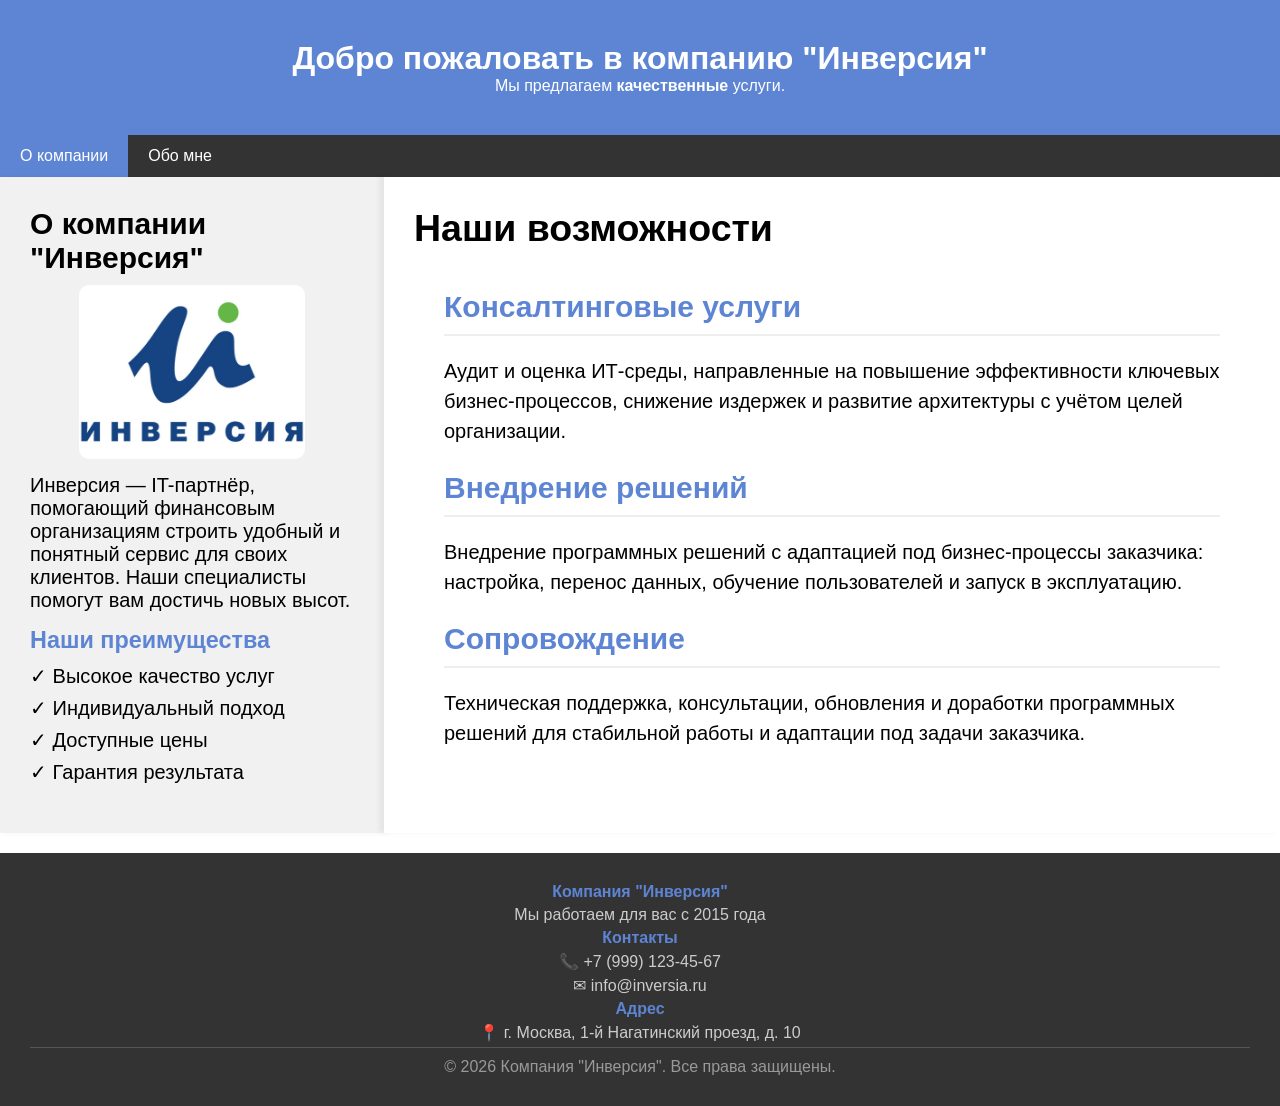
<file: index.html>
<!DOCTYPE html>
<html lang="ru">
<head>
    <meta charset="UTF-8">
    <meta name="viewport" content="width=device-width, initial-scale=1.0">
    <title>Моя компания</title>
    <link rel="stylesheet" href="style.css">
    <link rel="icon" href="head.jpg" type="image/x-icon">
</head>
<body>
    <header>
        <h1>Добро пожаловать в компанию "Инверсия"</h1>
        <p>Мы предлагаем <b>качественные</b> услуги.</p>
    </header>
  
    <nav>
        <a href="index.html" class="active">О компании</a>
        <a href="inner.html">Обо мне</a>
    </nav>
      
    <section>   
        <aside>
            <h2>О компании "Инверсия"</h2>
            <div class="first_column"></div>
           <img src="head.jpg" class = "photo_head">

            <p>Инверсия — IT-партнёр, помогающий финансовым организациям строить удобный и понятный сервис для своих клиентов. Наши специалисты помогут вам достичь новых высот.</p>
            
            <h3>Наши преимущества</h3>
            <p>✓ Высокое качество услуг</p>
            <p>✓ Индивидуальный подход</p>
            <p>✓ Доступные цены</p>
            <p>✓ Гарантия результата</p>            
        </aside>

        <div class="main">
          <h2>Наши возможности</h2>
            <div class="about-info">
                             
                <div class="header_section">  
                    <h2>Консалтинговые услуги</h2>                 
                 <p>Аудит и оценка ИТ-среды, направленные на повышение эффективности ключевых бизнес-процессов, снижение издержек и развитие архитектуры с учётом целей организации.</p>
                </div>

                <div class="header_section">
                    <h2>Внедрение решений</h2>
                     <p>Внедрение программных решений с адаптацией под бизнес-процессы заказчика: настройка, перенос данных, обучение пользователей и запуск в эксплуатацию.</p>
        
                </div>

                <div class="header_section">  
                    <h2>Сопровождение</h2>                 
                <p>Техническая поддержка, консультации, обновления и доработки программных решений для стабильной работы и адаптации под задачи заказчика.</p>
          </div>
        

        </div>
    </section>

    
    <footer>
        <div class="container">
            <div class="footer-content">
                <div class="footer-section">
                    <h4>Компания "Инверсия"</h4>
                    <p>Мы работаем для вас с 2015 года</p>
                </div>
                <div class="footer-section">
                    <h4>Контакты</h4>
                    <p>📞 +7 (999) 123-45-67</p>
                    <p>✉ info@inversia.ru</p>
                </div>
                <div class="footer-section">
                    <h4>Адрес</h4>
                    <p>📍 г. Москва, 1-й Нагатинский проезд, д. 10</p>
                </div>
            </div>
            <div class="copyright">
                <p>&copy; 2026 Компания "Инверсия". Все права защищены.</p>
            </div>
        </div>
    </footer>
</body>
</html>
</file>
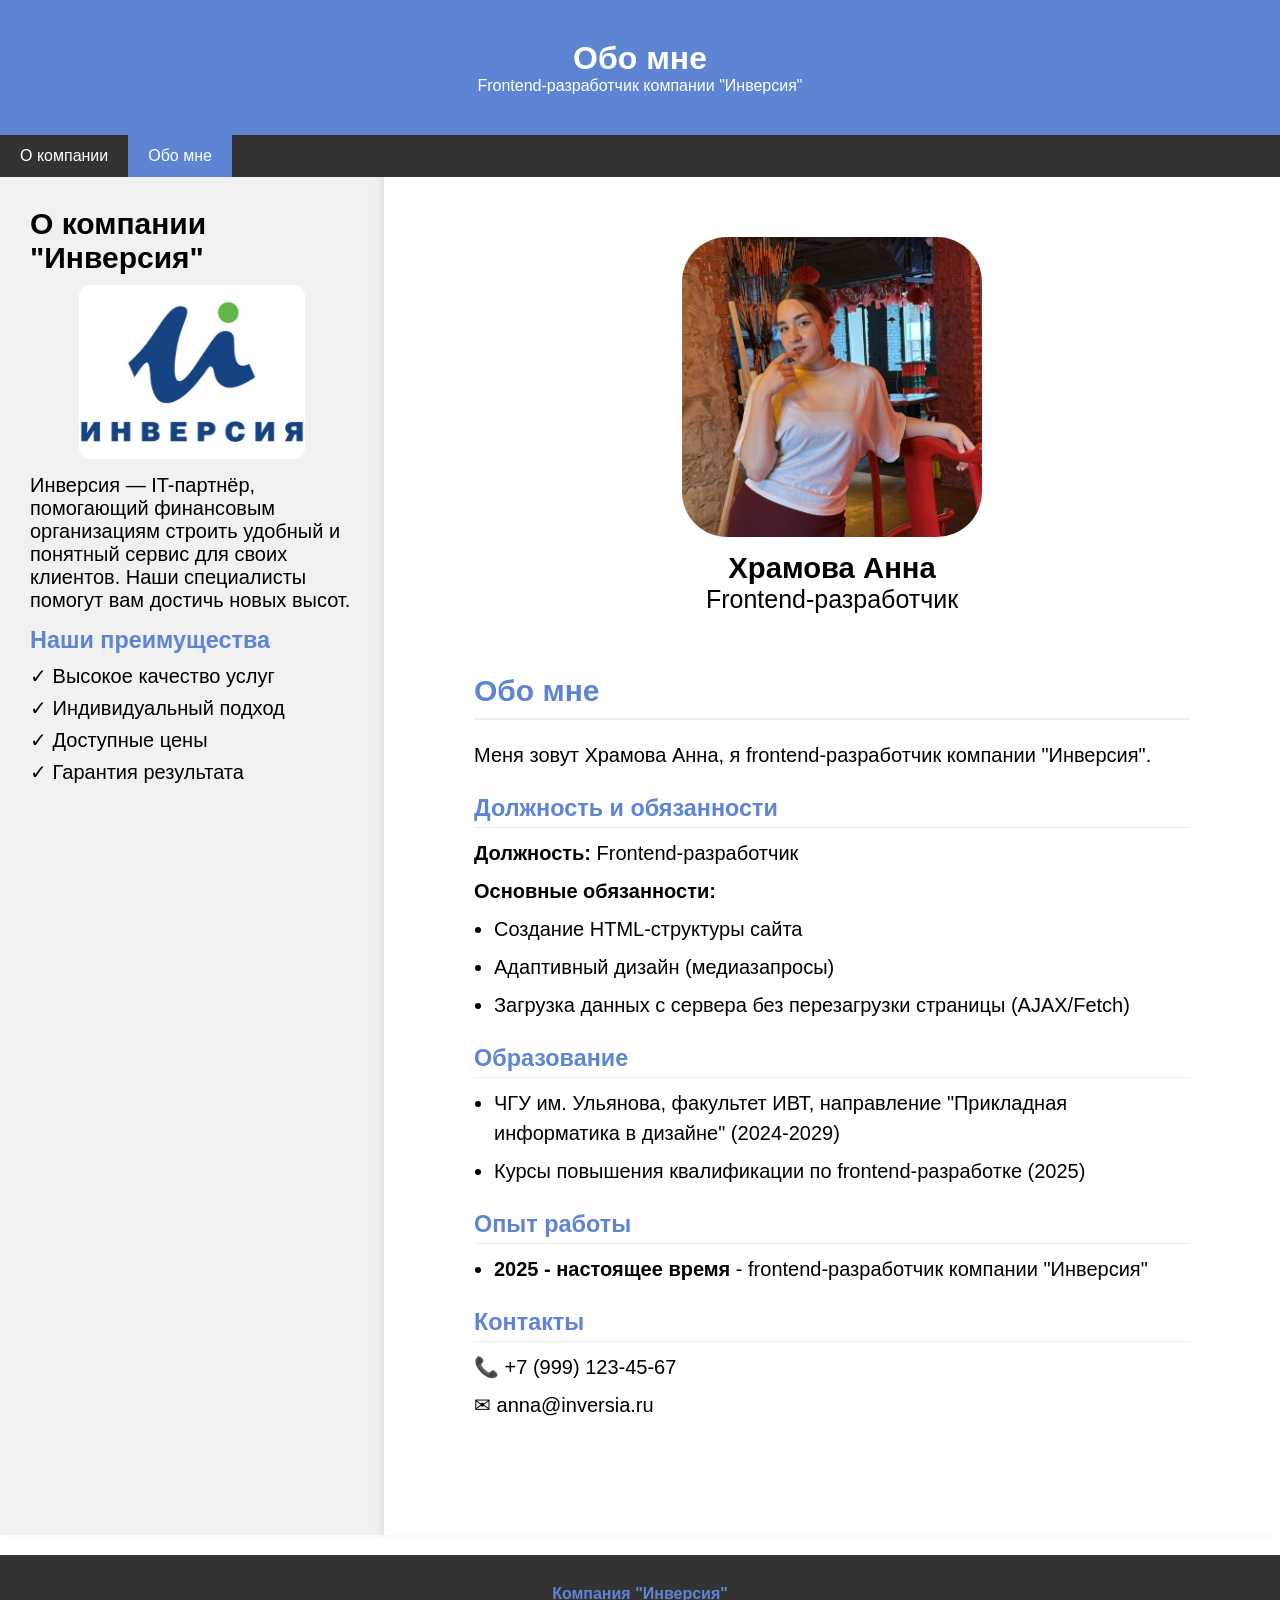
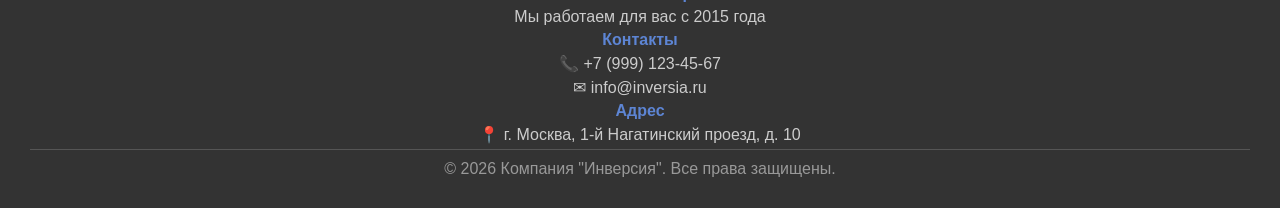
<file: inner.html>
<!DOCTYPE html>
<html lang="ru">
<head>
    <meta charset="UTF-8">
    <meta name="viewport" content="width=device-width, initial-scale=1.0">
    <title>Обо мне</title>
    <link rel="stylesheet" href="style.css">
    <link rel="icon" href="head.jpg" type="image/x-icon">
</head>
<body>
    <header>
        <h1>Обо мне</h1>
        <p>Frontend-разработчик компании "Инверсия"</p>
    </header>
  
    <nav>
        <a href="index.html">О компании</a>
        <a href="inner.html" class="active">Обо мне</a>
    </nav>
   
    <section>   
        <aside class ="mobile">
            <h2>О компании "Инверсия"</h2>
            <img src="head.jpg" class="photo_head" alt="Логотип компании">
            <p>Инверсия — IT-партнёр, помогающий финансовым организациям строить удобный и понятный сервис для своих клиентов. Наши специалисты помогут вам достичь новых высот.</p>
            
            <h3>Наши преимущества</h3>
            <p>✓ Высокое качество услуг</p>
            <p>✓ Индивидуальный подход</p>
            <p>✓ Доступные цены</p>
            <p>✓ Гарантия результата</p>      
        </aside>

        <div class="main">
            <div class="about-container">
                <div class="about-photo">   
                    <div class="photo">    
                        <img src="photo.jpg" alt="Анна Храмова">               
                    </div>
                    <h3>Храмова Анна</h3>
                    <p class="position">Frontend-разработчик</p>
                </div>
          
                <div class="about-info">
                    <h2>Обо мне</h2>
                    
                    <div class="header_section">                   
                        <p>Меня зовут Храмова Анна, я frontend-разработчик компании "Инверсия".</p>
                    </div>

                    <div class="header_section">
                        <h3>Должность и обязанности</h3>
                        <p><strong>Должность:</strong> Frontend-разработчик</p>
                        <p><strong>Основные обязанности:</strong></p>
                        <ul>
                            <li>Создание HTML-структуры сайта</li>
                            <li>Адаптивный дизайн (медиазапросы)</li>
                            <li>Загрузка данных с сервера без перезагрузки страницы (AJAX/Fetch)</li>
                        </ul>
                    </div>
            
                    <div class="header_section">
                        <h3>Образование</h3>
                        <ul>
                            <li>ЧГУ им. Ульянова, факультет ИВТ, направление "Прикладная информатика в дизайне" (2024-2029)</li>
                            <li>Курсы повышения квалификации по frontend-разработке (2025)</li>
                        </ul>
                    </div>

                    <div class="header_section">
                        <h3>Опыт работы</h3>
                        <ul>
                            <li><strong>2025 - настоящее время</strong> - frontend-разработчик компании "Инверсия"</li>
                        </ul>
                    </div>

                    <div class="header_section">
                        <h3>Контакты</h3>
                        <p>📞 +7 (999) 123-45-67</p>
                        <p>✉ anna@inversia.ru</p>                  
                    </div>
                </div>
            </div>
        </div>
    </section>
      
    <footer>
        <div class="container">
            <div class="footer-content">
                <div class="footer-section">
                    <h4>Компания "Инверсия"</h4>
                    <p>Мы работаем для вас с 2015 года</p>
                </div>
                <div class="footer-section">
                    <h4>Контакты</h4>
                    <p>📞 +7 (999) 123-45-67</p>
                    <p>✉ info@inversia.ru</p>
                </div>
                <div class="footer-section">
                    <h4>Адрес</h4>
                    <p>📍 г. Москва, 1-й Нагатинский проезд, д. 10</p>
                </div>
            </div>
            <div class="copyright">
                <p>&copy; 2026 Компания "Инверсия". Все права защищены.</p>
            </div>
        </div>
    </footer>
</body>
</html>
</file>
<file: style.css>
* {
    margin: 0;
    padding: 0;
    box-sizing: border-box;
}

body {
    font-family: Arial, Helvetica, sans-serif;

}

header {
    background: #5d85d4;
    color: white;
    padding: 40px;
    text-align: center;
}

nav {
    display: flex;
    background-color: #333;
}

nav a {
    color: white;
    padding: 12px 20px;
    text-decoration: none;
    text-align: center;
}

nav a:hover {
    background-color: #ddd;
    color: black;
}

nav a.active {
    background-color: #5d85d4;
}

section {
    display: flex;
    flex-wrap: wrap;
   
}

aside {
    flex: 30%;
    background-color: #f1f1f1;
    margin: 0 auto;
    padding: 30px;
    box-shadow: 2px 0 5px rgba(0,0,0,0.05);
    font-size: 20px;   
    
}

aside h2 {
    margin-bottom: 10px;
}

aside h3 {
    color: #5d85d4;
    margin: 15px 0 10px;
}

aside p {
    margin: 8px 0;
    font-size: 20px;
}

.photo_head {
    display: block;
    margin: 0 auto 15px;
    width: 70%;
    height: auto;
    border-radius: 10px;
}


.main {
    flex: 70%;
    background-color: rgb(255, 255, 255);    
    margin: 0 auto;
    padding: 30px;
    font-size: 25px;   
    box-shadow: -5px 0 5px rgba(0,5,0,0.05);
}

.main h2 {
    margin-bottom: 10px;
}


.about-container {
    margin: 0 auto;
    padding: 30px;  
}

.about-photo {
    text-align: center;
    margin-bottom: 30px;
}

.photo {
    width: 300px;
    height: 300px;
    background: #5d85d4;
    border-radius: 15%;
    margin: 0 auto 15px;
    display: flex;
    align-items: center;
    justify-content: center;
    overflow: hidden; 
}
.photo img {
    width: 100%;
    height: 100%;
    object-fit: cover; 
    display: block;
}
.about-info{
    flex: 30%;
  
    margin: 0 auto;
    padding: 30px;
   
    font-size: 20px;   
}
.about-info h2 {
    color: #5d85d4;
    margin-bottom: 20px;
    padding-bottom: 10px;
    border-bottom: 2px solid #eee;
}

.header_section {
    margin-bottom: 25px;
}

.header_section h3 {
    color: #5d85d4;
    margin-bottom: 10px;
    padding-bottom: 5px;
    border-bottom: 1px solid #eee;
}

.header_section p {
    margin: 8px 0;
    line-height: 1.5;
}

.header_section ul {
    margin-left: 20px;
}

.header_section li {
    margin: 8px 0;
    line-height: 1.5;
}

footer {
    background: #333;
    color: white;
    text-align: center;
    padding: 30px;
    margin-top: 20px;
}


.footer-section {
    flex: 1;
}

.footer-section h4 {
    margin-bottom: 15x;
    color: #5d85d4;
}

.footer-section p {
    color: #ccc;
    margin: 5px 0;
}

.copyright {
    border-top: 1px solid #555;
    padding-top: 10px;
    color: #999;
}

@media screen and (max-width: 768px) {
    nav {
        flex-direction: column;
    }    
    nav a {
        padding: 10px;
        font-size: 16px;
    }    
    section {
        flex-direction: column;
    }
    aside.mobile{
        display: none;
    }
 
     aside:not(.mobile) {
        flex: 100%;
        font-size: 16px;
        padding: 20px;
   
    }
    aside p {
        font-size: 16px;
    }
    .main {
        flex: 100%;
        font-size: 18px;
        padding: 20px;
        box-shadow: none;
    }
    
    h1 {
        font-size: 24px;
    }
    
    header p {
        font-size: 16px;
    }
    
    aside h2, .main h2, .about-info h2 {
        font-size: 22px;
    }
    
    aside h3, .header_section h3 {
        font-size: 18px;
    }
    
    .photo_head {
        width: 90%;
    }

    .about-container {
        padding: 15px;
    }
    
    .photo {
        width: 200px;
        height: 200px;
    }
    
    .about-photo h3 {
        font-size: 20px;
    }
    
    .position {
        font-size: 14px;
    }
    
    .about-info {
        padding: 15px;
        font-size: 16px;
    }
    
    .header_section ul {
        margin-left: 15px;
    }
    
    .header_section li {
        font-size: 14px;
    }

    .footer-content {
        flex-direction: column;
        align-items: center;
    }
    
    .footer-section {
        margin-bottom: 20px;
        min-width: auto;
        width: 100%;
    }
    
    .footer-section h4 {
        font-size: 16px;
    }
    
    .footer-section p {
        font-size: 14px;
    }
    
    .copyright p {
        font-size: 12px;
    }
}
</file>
